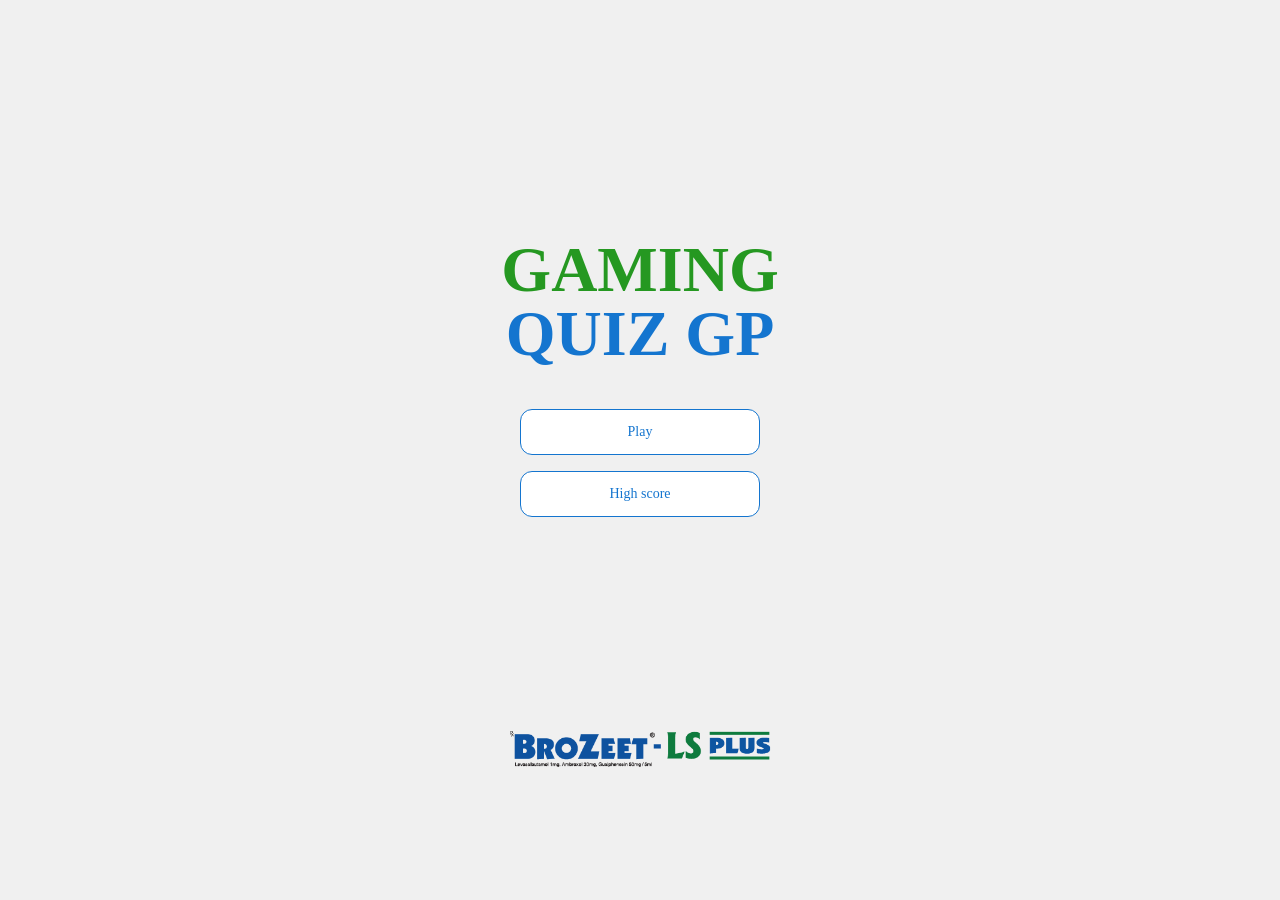
<file: index.html>
<!DOCTYPE html>
<html lang="en">

<head>
    <meta charset="UTF-8">
    <meta http-equiv="X-UA-Compatible" content="IE=edge">
    <meta name="viewport" content="width=device-width, initial-scale=1.0">
    <link rel="stylesheet" href="app.css">
    <title>quiz app</title>
</head>

<body>
    <div class="container">
        <div id="home" class="flex-center flex-column">
            <h1>GAMING </h1>
            <h2>QUIZ GP</h2>
            <a href="game.html" class="btn">Play</a>
            <a href="highscore.html" class="btn">High score</a>
        </div>
    </div>
    <center>
        <img src="[data-uri]"class="logo"> 
    </center>
</body>

</html>
</file>
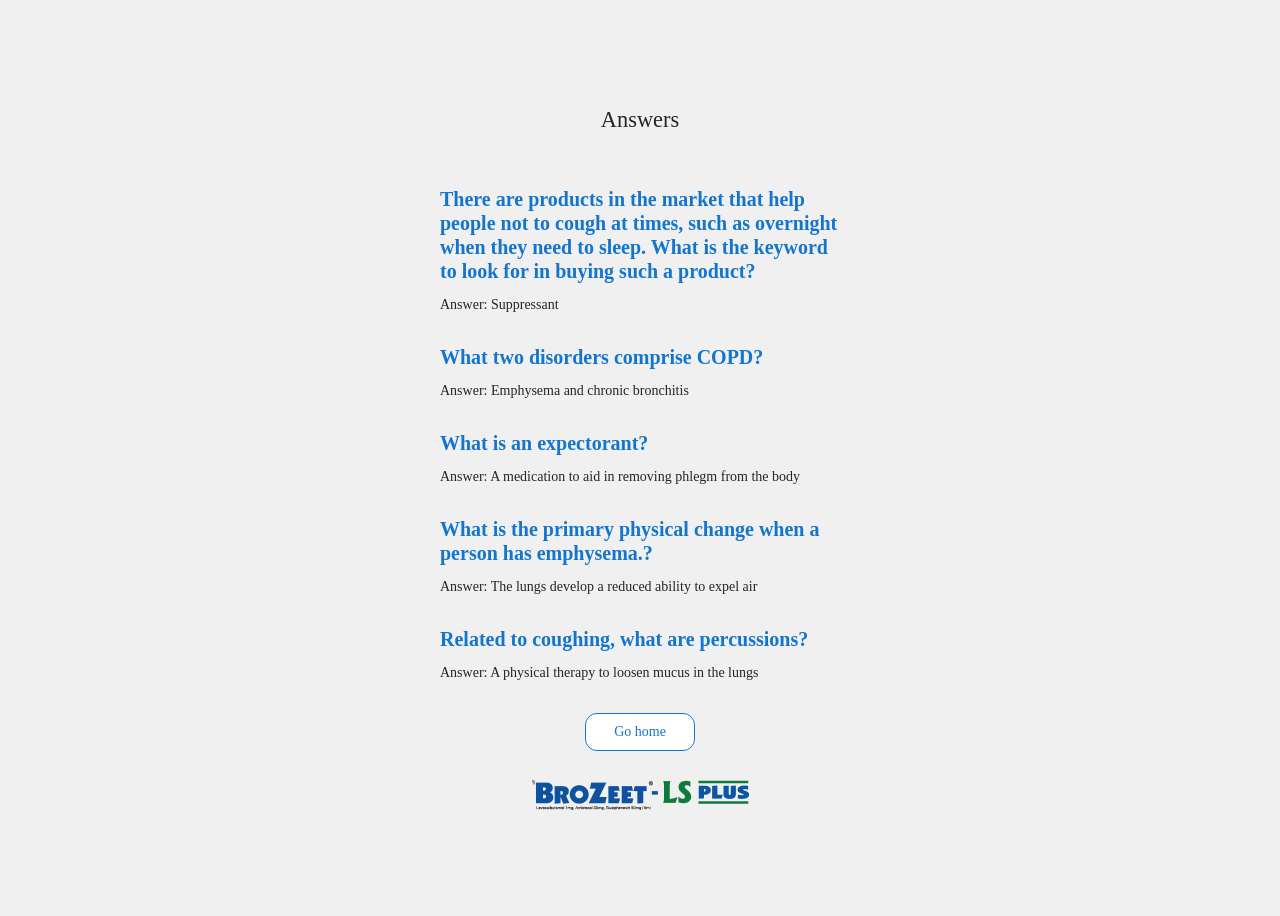
<file: answer.html>
<!DOCTYPE html>
<html lang="en">

<head>
    <meta charset="UTF-8">
    <meta http-equiv="X-UA-Compatible" content="IE=edge">
    <meta name="viewport" content="width=device-width, initial-scale=1.0">
    <link rel="stylesheet" href="answer.css">
    <title>GAMING QUIZ GP</title>
</head>

<body>
    <div class="container">
        <div id="game" class="flex-column">
            <div id="hud">
                <div class="hud-item">
                    <p id="progresstext" class="hud-prefix">
                        Answers
                    </p>
                    <br><br>
                    <h1>There are products in the market that help people not to cough at times, such as overnight when they need to sleep. What is the keyword to look for in buying such a product?</h1>
                    <p>Answer: Suppressant</p> <br>
                    <h1>What two disorders comprise COPD? </h1>
                    <p>Answer: Emphysema and chronic bronchitis</p><br>
                    <h1>What is an expectorant?</h1>
                    <p>Answer: A medication to aid in removing phlegm from the body </p><br>
                    <h1>What is the primary physical change when a person has emphysema.? </h1>
                    <p>Answer: The lungs develop a reduced ability to expel air </p><br>
                    <h1>Related to coughing, what are percussions? </h1>
                    <p>Answer: A physical therapy to loosen mucus in the lungs</p><br>

                </div>
            </div>
            <center> <a href="index.html" class="btn">Go home</a></center>
            <br>
            <center>
                <img src="[data-uri]"
                    class="logo">
            </center>
            <script src="answer.js"></script>

</body>

</html>
</file>
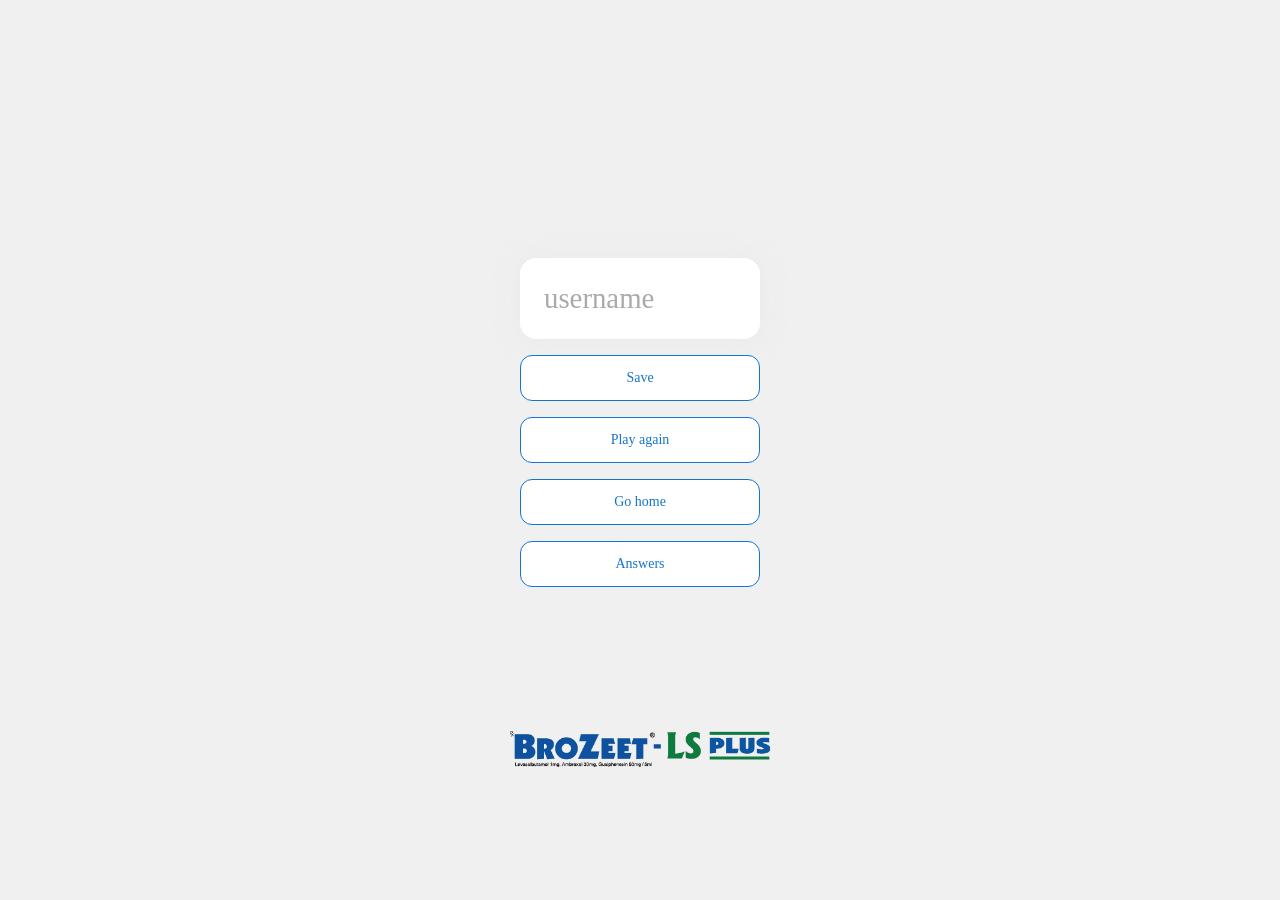
<file: end.html>
<!DOCTYPE html>
<html lang="en">

<head>
    <meta charset="UTF-8">
    <meta http-equiv="X-UA-Compatible" content="IE=edge">
    <meta name="viewport" content="width=device-width, initial-scale=1.0">
    <link rel="stylesheet" href="app.css">
    <title>congrats!</title>
</head>

<body>
    <div class="container">
        <div id="end" class="flex-center flex-column">
            <h4 id="finalscore">
                0
            </h4>
            <form>
                <input type="text" name="username" id="username" placeholder="username" />
                <button type="submit" class="btn" id="savescorebtn" onclick="savehighscore(event)">Save</button>
            </form>
            <a href="game.html" class="btn">Play again</a>
            <a href="index.html" class="btn">Go home</a>
            <a href="answer.html" class="btn">Answers</a>
        </div>
    </div>
    <script src="end.js"></script>

    <center>
        <img src="[data-uri]"
            class="logo">
    </center>
</body>

</html>
</file>
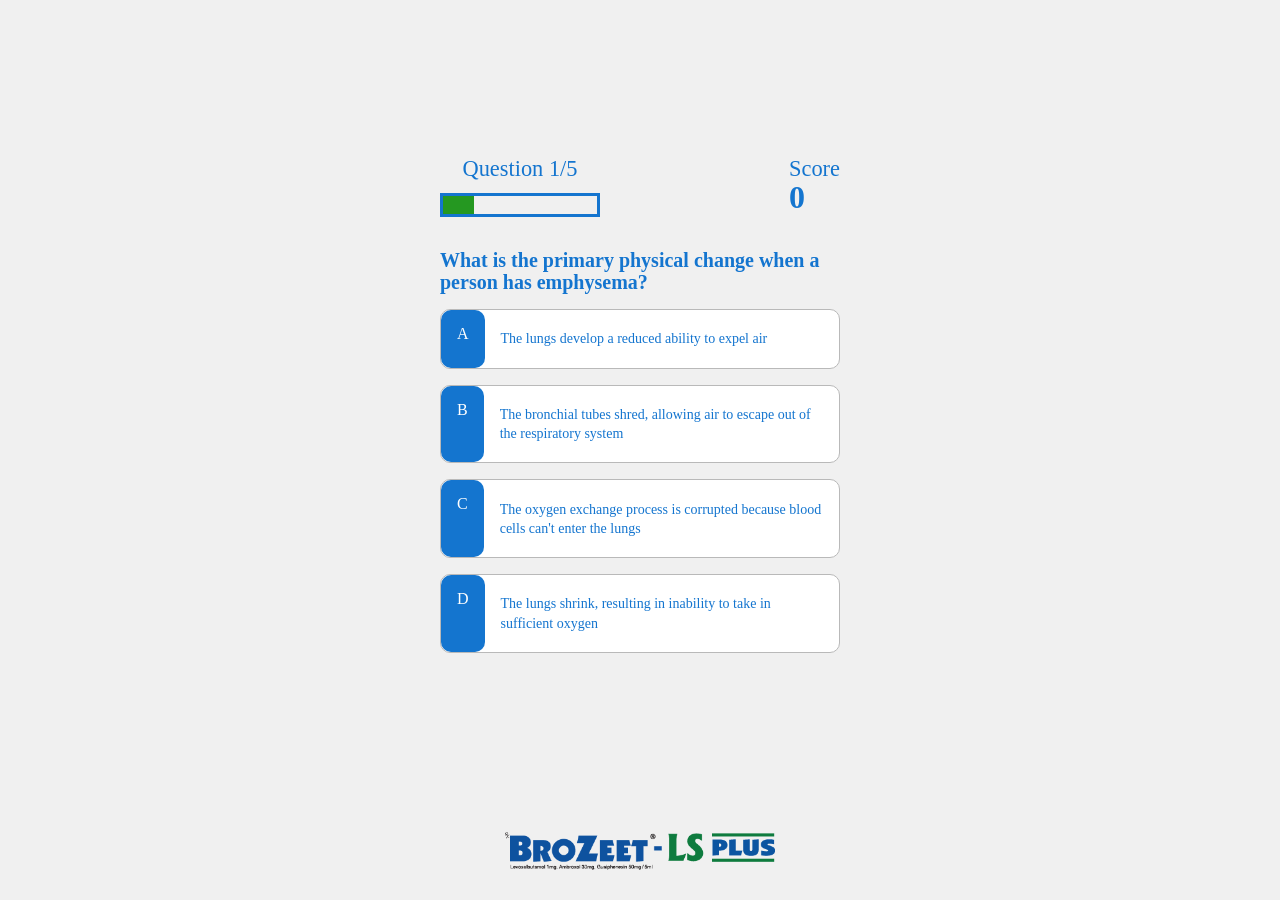
<file: game.html>
<!DOCTYPE html>
<html lang="en">

<head>
    <meta charset="UTF-8">
    <meta http-equiv="X-UA-Compatible" content="IE=edge">
    <meta name="viewport" content="width=device-width, initial-scale=1.0">
    <link rel="stylesheet" href="game.css">
    <title>GAMING QUIZ GP</title>
</head>

<body>
    <div class="container">
        <div id="game" class="flex-column">
            <div id="hud">
                <div class="hud-item">
                    <p id="progresstext" class="hud-prefix">
                        Question
                    </p>
                    <div id="progressbar">
                        <div id="progressbarfull"></div>
                    </div>
                </div>
                <div class="hud-item">
                    <p class="hud-prefix">
                        Score
                    </p>
                    <h1 class="hud-main-text" id="score">
                        0
                    </h1>
                </div>
            </div>
            <h1 id="question">What is the answer to this question ?</h1>
            <div class="choice-container">
                <p class="choice-prefix">A</p>
                <p class="choice-text" data-number="1">choice 1</p>
            </div>
            <div class="choice-container">
                <p class="choice-prefix">B</p>
                <p class="choice-text" data-number="2">choice 2</p>
            </div>
            <div class="choice-container">
                <p class="choice-prefix">C</p>
                <p class="choice-text" data-number="3">choice 3</p>
            </div>
            <div class="choice-container">
                <p class="choice-prefix">D</p>
                <p class="choice-text" data-number="4">choice 4</p>
            </div>
        </div>
    </div>
    <center>
        <img src="[data-uri]"
            class="logo">
    </center>
    <script src="game.js"></script>

</body>

</html>
</file>
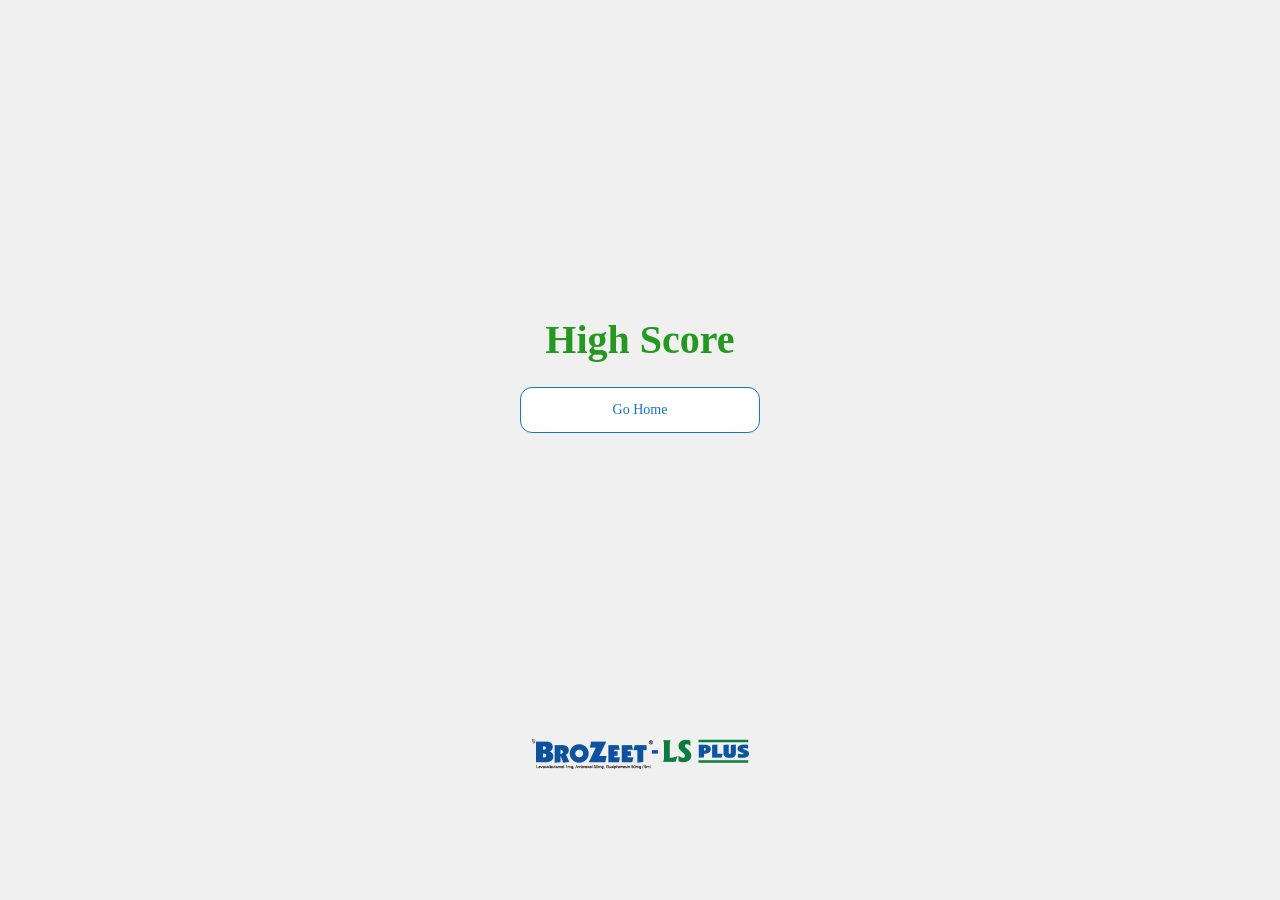
<file: highscore.html>
<!DOCTYPE html>
<html lang="en">

<head>
    <meta charset="UTF-8">
    <meta http-equiv="X-UA-Compatible" content="IE=edge">
    <meta name="viewport" content="width=device-width, initial-scale=1.0">
    <link rel="stylesheet" href="app.css">
    <link rel="stylesheet" href="highscore.css">
    <title>high scores</title>
</head>

<body>
    <div class="container">
        <div id="highscores" class="flex-center flex-column">
            <h3 id="finalscore">High Score</h3>
            <ul id="highscorelist"></ul>
            <a href="index.html" class="btn">Go Home</a>
        </div>
    </div>
    <script src="highscore.js"></script>
    <center>
        <img src="[data-uri]"class="logo"> 
    </center>
</body>

</html>
</file>
<file: app.css>
:root {
    background-color: #f0f0f0;
}

* {
    box-sizing: border-box;
    font-family: Poppins;
    margin: 0;
    padding: 0;
    color: #333;
}

h1 {
    margin-bottom: 2rem;
    font-size: 4rem;
    color: #259821;
    font-weight: 800;
    height: 2rem;

}

h2 {
    margin-bottom: 2rem;
    font-size: 4rem;
    color: #1475cf;
    font-weight: 600;
    height: 5rem;

}

h4 {
    margin-bottom: 2rem;
    font-size: 4rem;
    color: #259821;
    font-weight: 800;
    height: 4rem;
}

.container {
    width: 100vw;
    height: 85vh;
    display: flex;
    justify-content: center;
    align-items: center;
    max-width: 80rem;
    margin: 0 auto;


}

.flex-column {
    display: flex;
    align-items: center;
    flex-direction: column;
}

.btn {
    font-size: 14px;
    padding: 14px 24px;
    width: 15rem;
    text-align: center;
    border: 0.1rem solid #1475cf;
    margin-bottom: 1rem;
    text-decoration: none;
    color: #1475cf;
    background-color: white;
    border-radius: 12px;
    vertical-align: middle;
    display: inline-block;
    white-space: nowrap;
    font-weight: 400;


}

.btn:hover {
    cursor: pointer;
    box-shadow: 0 0.4rem 1.4rem 0 #1475cf;
    transform: translate(-0.3rem);
    transition: transform 150ms;
}

.btn[disabled]:hover {
    cursor: not-allowed;
    box-shadow: none;
    transform: none;
}

/* FORMS */
form {
    width: 100%;
    display: flex;
    flex-direction: column;
    align-items: center;
}

input {
    margin-bottom: 1rem;
    width: 15rem;
    padding: 1.5rem;
    font-size: 1.8rem;
    border: none;
    box-shadow: 0 0.1rem 1.4rem 0 rgba(230, 230, 230, 0.5);
    border-radius: 1rem;
}

input::placeholder {
    color: #aaa;
}

.logo {
    margin-top: -100px;
    height: 60px;
}
</file>
<file: answer.css>
:root {
    background-color: #f0f0f0;
}


h1 {
    margin-top: 5px;
    box-sizing: border-box;
    font-family: Poppins;
    font-size: 20px;
    margin: 0;
    padding: 0;
    color: #1475cf;
    line-height: 1.5rem;
    border: #1475cf;

}

p {
    font-family: Poppins;
    font-size: 14px;
    line-height: 1rem;
    color: rgb(37, 37, 37);
}

.container {
    width: 100vw;
    height: 100vh;
    display: flex;
    justify-content: safe;
    align-items: center;
    max-width: 25rem;
    margin: 0 auto;
    border-width: 2px;

}

.hud-prefix {
    margin-top: 20px;
    text-align: center;
    font-size: 1.4rem;
}

.hud-main-text {
    color: #1475cf;
}

#progressbar {
    width: 10rem;
    height: 1.5rem;
    border: 0.2rem solid;
    margin-top: 1rem;
}

#progressbarfull {
    height: 1.1rem;
    background-color: #259821;
    width: 0%;
}

.logo {
    margin-top: 1px;
    height: 50px;
}

.btn {
    font-family: Poppins;
    font-size: 14px;
    padding: 10px 22px;
    width: 4rem;
    text-align: center;
    border: 0.1rem solid #1475cf;

    text-decoration: none;
    color: #1475cf;
    background-color: white;
    border-radius: 12px;
    vertical-align: middle;
    display: inline-block;
    white-space: nowrap;

}
</file>
<file: game.css>
:root {
    background-color: #f0f0f0;
}

* {
    box-sizing: border-box;
    font-family: Poppins;
    margin: 0;
    padding: 0;
    color: #1475cf;
    line-height: 1.0rem;
}

#question {
    font-family: Poppins;
    margin-top: 2rem;
    margin-bottom: 1rem;
    font-size: 20px;
    line-height: 22px;
}

.container {
    width: 90vw;
    height: 90vh;
    display: flex;
    justify-content:safe;
    align-items: center;
    max-width: 25rem;
    margin: 0 auto;

}

.choice-container {
    display: flex;
    width: 100%;
    font-size: 1.0rem;
    border: 0.1rem solid #b9b9b9;
    border-radius: 10px;
    background-color: white;
    margin-bottom: 1rem;
    /* height: auto; */
}

.choice-container:hover {
    cursor: pointer;
    box-shadow: 0 0.4rem 1.4rem 0 #1475cf;
    transform: translate(-0.3rem);
    transition: transform 150ms;
}

.choice-prefix {
    padding: 1rem;
    background-color: #1475cf;
    color: white;
    border-radius: 10px;
}

.choice-text {
    padding: 1.2rem 1rem;
    width: 100%;
    line-height: 1.2rem;
    font-size: 14px;
    vertical-align: middle;
    /* display:inline-table;
    white-space:nowrap;
    -ms-text-combine-horizontal: all; */
}

.correct {
    background-color: aquamarine;
}

.incorrect {
    background-color: rgb(255, 163, 163)
}

/*hud*/

#hud {
    display: flex;
    justify-content: space-between;
}

.hud-prefix {
    margin-top: 20px;
    text-align: center;
    font-size: 1.4rem;
}

.hud-main-text {
    color: #1475cf;
    line-height: 2.5rem;
}

#progressbar {
    width: 10rem;
    height: 1.5rem;
    border: 0.2rem solid;
    margin-top: 1rem;
}

#progressbarfull {
    height: 1.1rem;
    background-color: #259821;
    width: 0%;
}

.logo {
    align-items: center;
    /* margin-top: 50px; */
    padding-top: 10px;
    /* height: 50px; */
    width: 280px;
    }
</file>
<file: highscore.css>
#highscorelist {
  list-style: none;
  padding-left: 0;
  margin-bottom: 1.5rem;
}

.high-score {
  font-size: 20px;
  margin-bottom: 0.5rem;

}

.high-score:hover {
  transform: scale(1.125);
}

h3 {
  font-family: Poppins;
  font-size: 40px;
  color: #259821;
}

.logo {
  margin-top: -50px;
  height: 50px;
}
</file>
